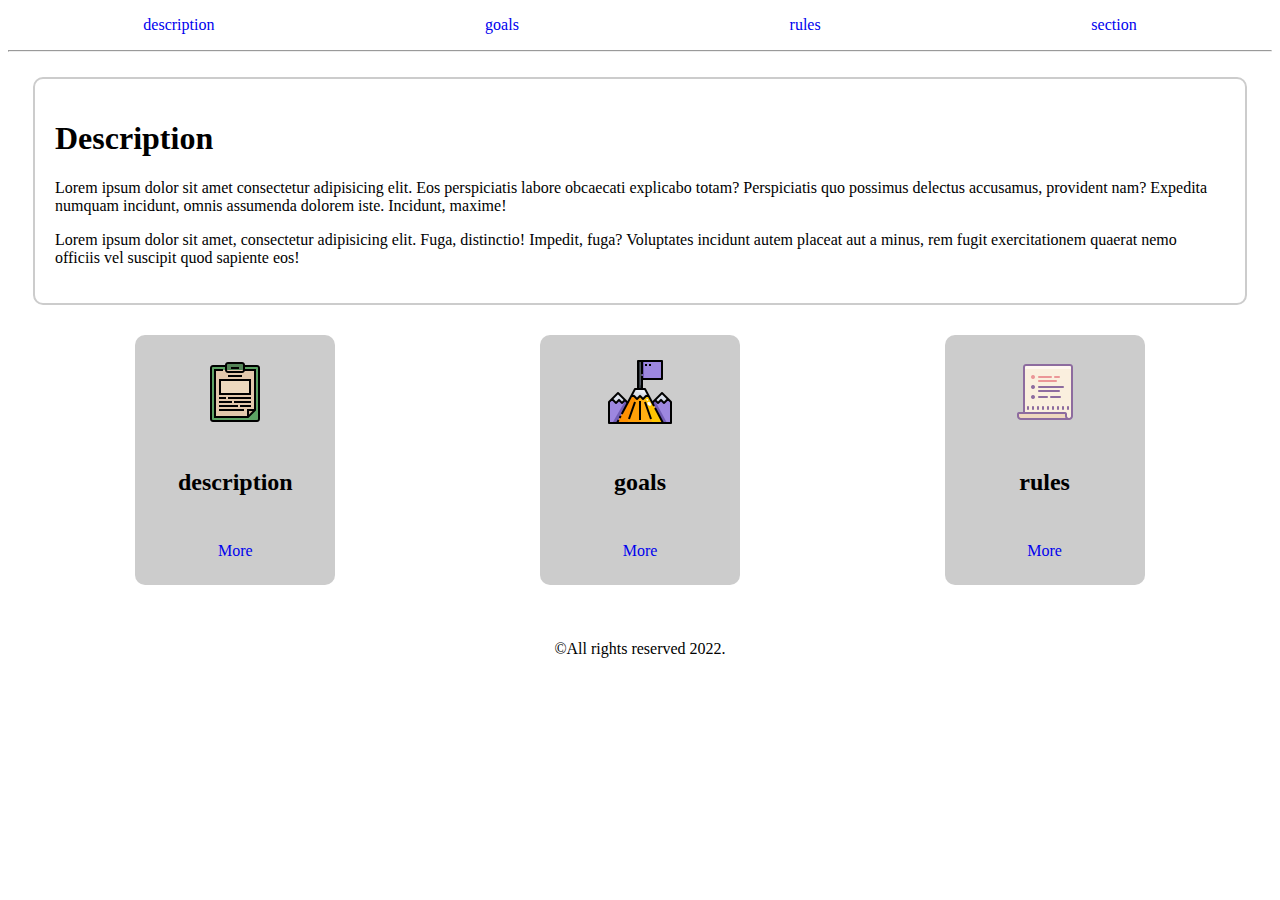
<file: index.html>
<!DOCTYPE html>
<html lang="en">
<head>
    <meta charset="UTF-8">
    <meta http-equiv="X-UA-Compatible" content="IE=edge">
    <meta name="viewport" content="width=device-width, initial-scale=1.0">
    <title>Document</title>
    <link rel="stylesheet" href="styles/style.css">
</head>
<body>
    <header>
        <nav class="navigation">
            <ul class="nav-list">
                <li><a href="index.html" class="links">description</a></li>
                <li><a href="golas.html" class="links">goals</a></li>
                <li><a href="rules.html" class="links">rules</a></li>
                <li><a href="section.html" class="links">section</a></li>
            </ul>
        </nav>
    </header>
    <hr>
    <main class="main-container">
        <section class="main-info">
            <h1>Description</h1>
            <p>Lorem ipsum dolor sit amet consectetur adipisicing elit. Eos perspiciatis labore obcaecati explicabo totam? Perspiciatis quo possimus delectus accusamus, provident nam? Expedita numquam incidunt, omnis assumenda dolorem iste. Incidunt, maxime!</p>
            <p>Lorem ipsum dolor sit amet, consectetur adipisicing elit. Fuga, distinctio! Impedit, fuga? Voluptates incidunt autem placeat aut a minus, rem fugit exercitationem quaerat nemo officiis vel suscipit quod sapiente eos!</p>
        </section>
        <article class="article-container">
            <section class="box-item">
                <img src="./img/icons8-description-64.png" alt="description logo">
                <h2>description</h2>
                <a href="#" class="links">More</a>
            </section>
            <section class="box-item">
                <img src="./img/icons8-goal-64.png" alt="goals logo">
                <h2>goals</h2>
                <a href="#" class="links">More</a>
            </section>
            <section class="box-item">
                <img src="./img/icons8-rules-64.png" alt="rules logo">
                <h2>rules</h2>
                <a href="#" class="links">More</a>
            </section>
        </article>
    </main>
    <footer class="footer">
        <p>&copy;All rights reserved 2022.</p>
    </footer>
</body>
</html>
</file>
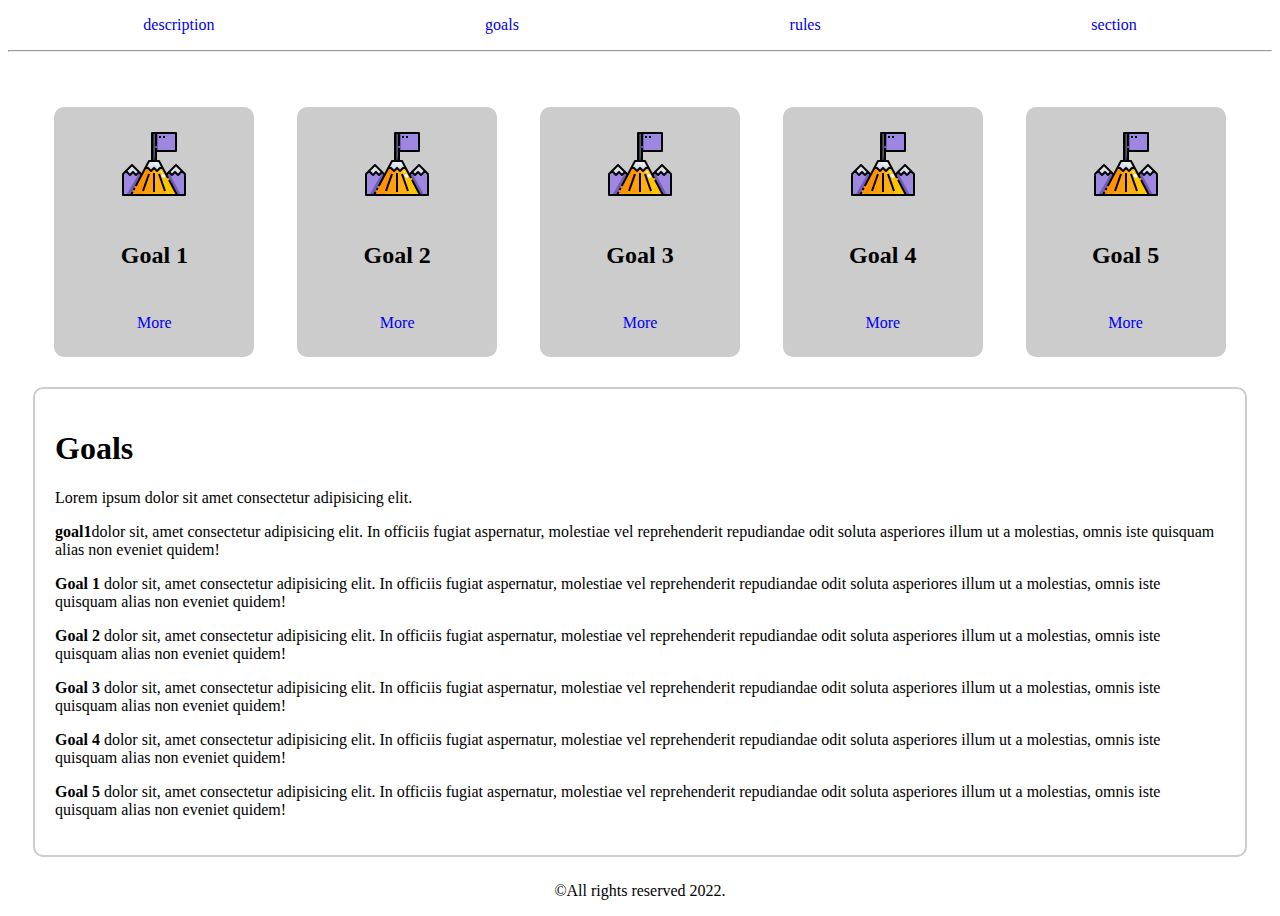
<file: golas.html>
<!DOCTYPE html>
<html lang="en">

<head>
    <meta charset="UTF-8">
    <meta http-equiv="X-UA-Compatible" content="IE=edge">
    <meta name="viewport" content="width=device-width, initial-scale=1.0">
    <title>Document</title>
    <link rel="stylesheet" href="styles/style.css">
</head>

<body>
    <header>
        <nav class="navigation">
            <ul class="nav-list">
                <li><a href="index.html" class="links">description</a></li>
                <li><a href="golas.html" class="links">goals</a></li>
                <li><a href="rules.html" class="links">rules</a></li>
                <li><a href="section.html" class="links">section</a></li>
            </ul>
        </nav>
    </header>
    <hr>
    <main class="main-container">
        <article class="article-container">
            <section class="box-item">
                <img src="./img/icons8-goal-64.png" alt="goals logo">
                <h2>Goal 1</h2>
                <a href="#" class="links">More</a>
            </section>
            <section class="box-item">
                <img src="./img/icons8-goal-64.png" alt="goals logo">
                <h2>Goal 2</h2>
                <a href="#" class="links">More</a>
            </section>
            <section class="box-item">
                <img src="./img/icons8-goal-64.png" alt="goals logo">
                <h2>Goal 3</h2>
                <a href="#" class="links">More</a>
            </section>
            <section class="box-item">
                <img src="./img/icons8-goal-64.png" alt="goals logo">
                <h2>Goal 4</h2>
                <a href="#" class="links">More</a>
            </section>
            <section class="box-item">
                <img src="./img/icons8-goal-64.png" alt="goals logo">
                <h2>Goal 5</h2>
                <a href="#" class="links">More</a>
            </section>
        </article>
        <section class="main-info">
            <h1>Goals</h1>
            <p>Lorem ipsum dolor sit amet consectetur adipisicing elit.</p>
            <article>
                <p><strong>goal1</strong>dolor sit, amet consectetur adipisicing elit. In officiis fugiat aspernatur,
                    molestiae vel reprehenderit repudiandae odit soluta asperiores illum ut a molestias, omnis iste
                    quisquam alias non eveniet quidem!</p>
            </article>
            <article>
                <p><strong>Goal 1 </strong>dolor sit, amet consectetur adipisicing elit. In officiis fugiat aspernatur,
                    molestiae vel reprehenderit repudiandae odit soluta asperiores illum ut a molestias, omnis iste
                    quisquam alias non eveniet quidem!</p>
            </article>
            <article>
                <p><strong>Goal 2 </strong>dolor sit, amet consectetur adipisicing elit. In officiis fugiat aspernatur,
                    molestiae vel reprehenderit repudiandae odit soluta asperiores illum ut a molestias, omnis iste
                    quisquam alias non eveniet quidem!</p>
            </article>
            <article>
                <p><strong>Goal 3 </strong>dolor sit, amet consectetur adipisicing elit. In officiis fugiat aspernatur,
                    molestiae vel reprehenderit repudiandae odit soluta asperiores illum ut a molestias, omnis iste
                    quisquam alias non eveniet quidem!</p>
            </article>
            <article>
                <p><strong>Goal 4 </strong>dolor sit, amet consectetur adipisicing elit. In officiis fugiat aspernatur,
                    molestiae vel reprehenderit repudiandae odit soluta asperiores illum ut a molestias, omnis iste
                    quisquam alias non eveniet quidem!</p>
            </article>
            <article>
                <p><strong>Goal 5 </strong>dolor sit, amet consectetur adipisicing elit. In officiis fugiat aspernatur,
                    molestiae vel reprehenderit repudiandae odit soluta asperiores illum ut a molestias, omnis iste
                    quisquam alias non eveniet quidem!</p>
            </article>
        </section>
    </main>
    <footer class="footer">
        <p>&copy;All rights reserved 2022.</p>
    </footer>
</body>

</html>
</file>
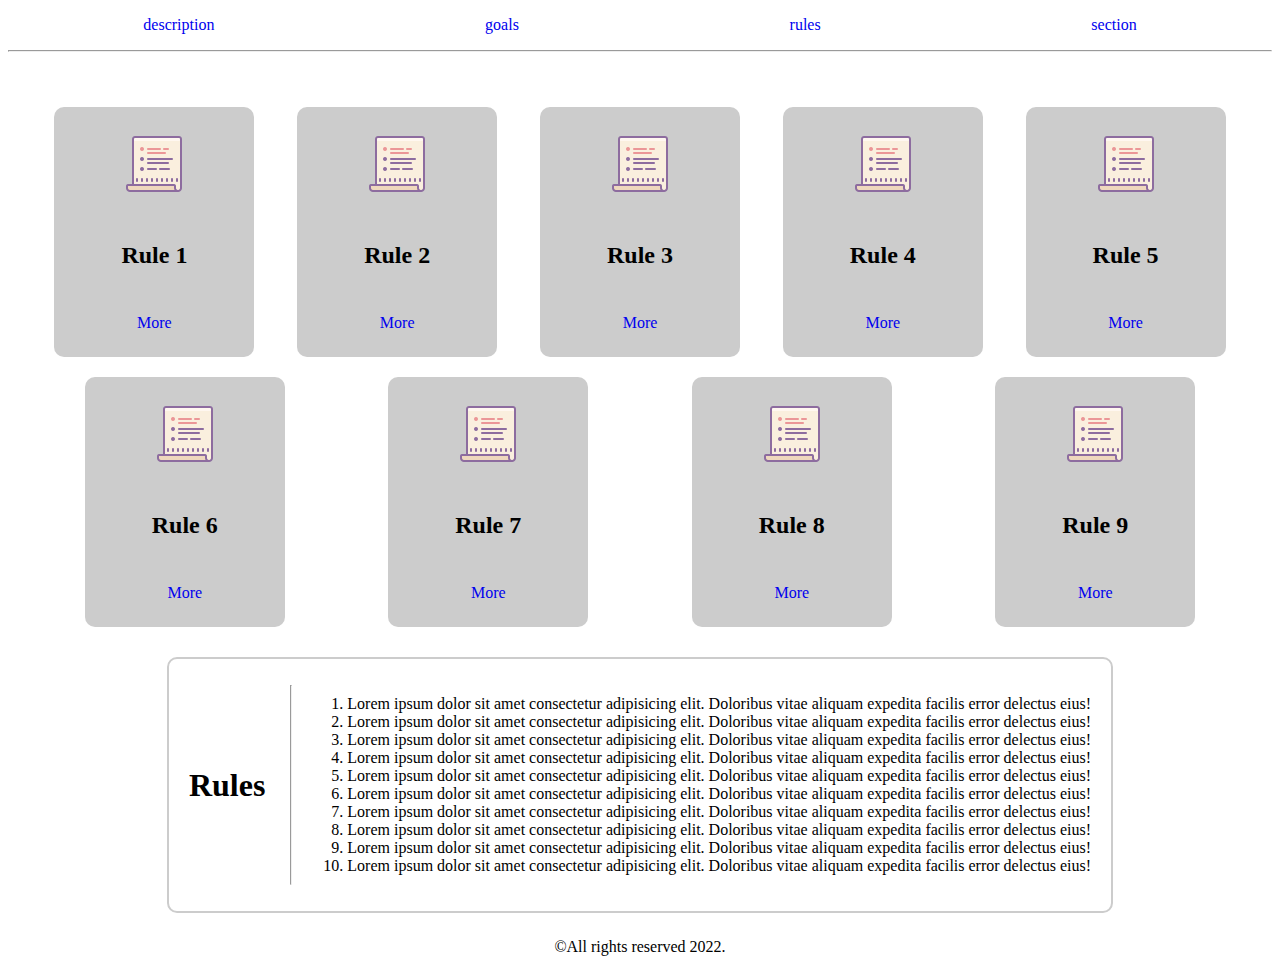
<file: rules.html>
<!DOCTYPE html>
<html lang="en">

<head>
    <meta charset="UTF-8">
    <meta http-equiv="X-UA-Compatible" content="IE=edge">
    <meta name="viewport" content="width=device-width, initial-scale=1.0">
    <title>Document</title>
    <link rel="stylesheet" href="styles/style.css">
</head>

<body>
    <header>
        <nav class="navigation">
            <ul class="nav-list">
                <li><a href="index.html" class="links">description</a></li>
                <li><a href="golas.html" class="links">goals</a></li>
                <li><a href="rules.html" class="links">rules</a></li>
                <li><a href="section.html" class="links">section</a></li>
            </ul>
        </nav>
    </header>
    <hr>
    <main class="main-container">
        <article class="article-container">
            <section class="box-item">
                <img src="./img/icons8-rules-64.png" alt="rules logo">
                <h2>Rule 1</h2>
                <a href="#" class="links">More</a>
            </section>
            <section class="box-item">
                <img src="./img/icons8-rules-64.png" alt="rules logo">
                <h2>Rule 2</h2>
                <a href="#" class="links">More</a>
            </section>
            <section class="box-item">
                <img src="./img/icons8-rules-64.png" alt="rules logo">
                <h2>Rule 3</h2>
                <a href="#" class="links">More</a>
            </section>
            <section class="box-item">
                <img src="./img/icons8-rules-64.png" alt="rules logo">
                <h2>Rule 4</h2>
                <a href="#" class="links">More</a>
            </section>
            <section class="box-item">
                <img src="./img/icons8-rules-64.png" alt="rules logo">
                <h2>Rule 5</h2>
                <a href="#" class="links">More</a>
            </section>
            <section class="box-item">
                <img src="./img/icons8-rules-64.png" alt="rules logo">
                <h2>Rule 6</h2>
                <a href="#" class="links">More</a>
            </section>
            <section class="box-item">
                <img src="./img/icons8-rules-64.png" alt="rules logo">
                <h2>Rule 7</h2>
                <a href="#" class="links">More</a>
            </section>
            <section class="box-item">
                <img src="./img/icons8-rules-64.png" alt="rules logo">
                <h2>Rule 8</h2>
                <a href="#" class="links">More</a>
            </section>
            <section class="box-item">
                <img src="./img/icons8-rules-64.png" alt="rules logo">
                <h2>Rule 9</h2>
                <a href="#" class="links">More</a>
            </section>
        </article>
        <section class="main-info rule-part">
            <h1>Rules</h1>
            <hr>
            <ol>
                <li>Lorem ipsum dolor sit amet consectetur adipisicing elit. Doloribus vitae aliquam expedita facilis error delectus eius!</li>
                <li>Lorem ipsum dolor sit amet consectetur adipisicing elit. Doloribus vitae aliquam expedita facilis error delectus eius!</li>
                <li>Lorem ipsum dolor sit amet consectetur adipisicing elit. Doloribus vitae aliquam expedita facilis error delectus eius!</li>
                <li>Lorem ipsum dolor sit amet consectetur adipisicing elit. Doloribus vitae aliquam expedita facilis error delectus eius!</li>
                <li>Lorem ipsum dolor sit amet consectetur adipisicing elit. Doloribus vitae aliquam expedita facilis error delectus eius!</li>
                <li>Lorem ipsum dolor sit amet consectetur adipisicing elit. Doloribus vitae aliquam expedita facilis error delectus eius!</li>
                <li>Lorem ipsum dolor sit amet consectetur adipisicing elit. Doloribus vitae aliquam expedita facilis error delectus eius!</li>
                <li>Lorem ipsum dolor sit amet consectetur adipisicing elit. Doloribus vitae aliquam expedita facilis error delectus eius!</li>
                <li>Lorem ipsum dolor sit amet consectetur adipisicing elit. Doloribus vitae aliquam expedita facilis error delectus eius!</li>
                <li>Lorem ipsum dolor sit amet consectetur adipisicing elit. Doloribus vitae aliquam expedita facilis error delectus eius!</li>
            </ol>
        </section>
    </main>
    <footer class="footer">
        <p>&copy;All rights reserved 2022.</p>
    </footer>
</body>

</html>
</file>
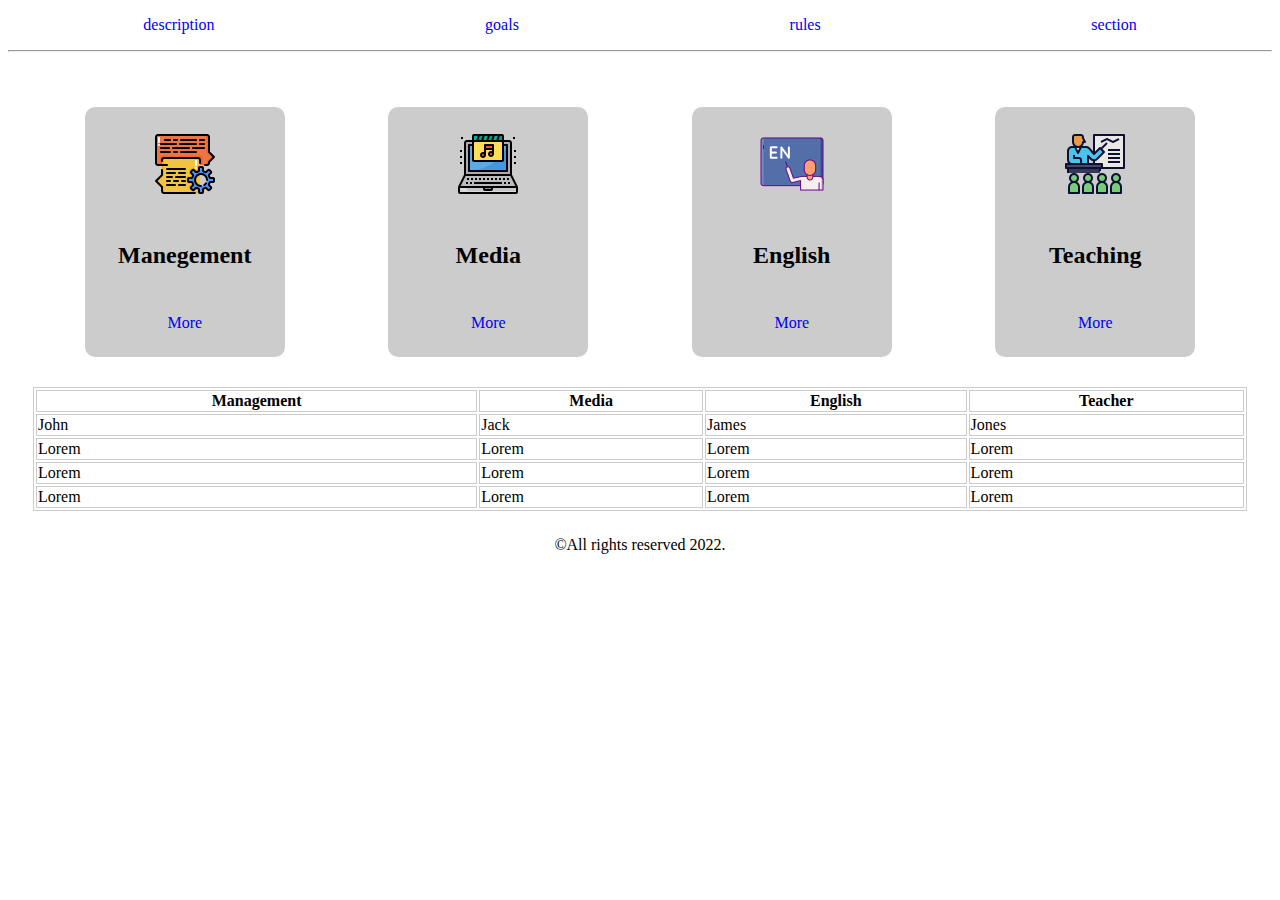
<file: section.html>
<!DOCTYPE html>
<html lang="en">
<head>
    <meta charset="UTF-8">
    <meta http-equiv="X-UA-Compatible" content="IE=edge">
    <meta name="viewport" content="width=device-width, initial-scale=1.0">
    <title>Document</title>
    <link rel="stylesheet" href="styles/style.css">
</head>
<body>
    <header>
        <nav class="navigation">
            <ul class="nav-list">
                <li><a href="index.html" class="links">description</a></li>
                <li><a href="golas.html" class="links">goals</a></li>
                <li><a href="rules.html" class="links">rules</a></li>
                <li><a href="section.html" class="links">section</a></li>
            </ul>
        </nav>
    </header>
    <hr>
    <main class="main-container">
        <article class="article-container">
            <section class="box-item">
                <img src="./img/icons8-management-64.png" alt="management logo">
                <h2>Manegement</h2>
                <a href="#" class="links">More</a>
            </section>
            <section class="box-item">
                <img src="./img/icons8-media-64.png" alt="media logo">
                <h2>Media</h2>
                <a href="#" class="links">More</a>
            </section>
            <section class="box-item">
                <img src="./img/icons8-english-64.png" alt="english logo">
                <h2>English</h2>
                <a href="#" class="links">More</a>
            </section>
            <section class="box-item">
                <img src="./img/icons8-teaching-64.png" alt="teaching logo">
                <h2>Teaching</h2>
                <a href="#" class="links">More</a>
            </section>
        </article>
        <table>
            <thead>
                <tr>
                    <th>Management</th>
                    <th>Media</th>
                    <th>English</th>
                    <th>Teacher</th>
                </tr>
            </thead>
            <tbody>
                <tr>
                    <td>John</td>
                    <td>Jack</td>
                    <td>James</td>
                    <td>Jones</td>
                </tr>
                <tr>
                    <td>Lorem</td>
                    <td>Lorem</td>
                    <td>Lorem</td>
                    <td>Lorem</td>
                </tr>
                <tr>
                    <td>Lorem</td>
                    <td>Lorem</td>
                    <td>Lorem</td>
                    <td>Lorem</td>
                </tr>
                <tr>
                    <td>Lorem</td>
                    <td>Lorem</td>
                    <td>Lorem</td>
                    <td>Lorem</td>
                </tr>
            </tbody>
        </table>
    </main>
    <footer class="footer">
        <p>&copy;All rights reserved 2022.</p>
    </footer>
</body>
</html>
</file>
<file: styles/style.css>
*{
    box-sizing: border-box;
}
.nav-list{
    display: flex;
    justify-content: space-around;   
    align-items: center;
    padding: 0;
}
.nav-list li{
    list-style: none;
}
.links{
    text-decoration: none;
}
.main-container{
    display: flex;
    flex-flow: column wrap;
    justify-content: center;
    align-items: center;
    margin: 25px;
}
.main-info{
    padding: 20px;
    border: 2px solid #ccc;
    border-radius: 10px;
}
.article-container{
    width: 100%;
    display: flex;
    flex-direction: row;
    justify-content: space-around;
    align-items: center;
    margin: 20px 0;
    flex-wrap: wrap;
}
.box-item{
    background-color: #ccc;
    border-radius: 10px;
    width: 200px;
    height: 250px;
    display: flex;
    flex-direction: column;
    justify-content: space-evenly;
    align-items: center;
    margin: 10px;
    
}
.rule-part{
    display: flex;
    flex-direction: row;
    justify-content: center;
    align-items: center;
    
}
.rule-part hr{
    display: inline-block;
    height: 200px;
    margin: 0 15px;
}
.rule-part h1{
    margin-right: 10px;
}
.footer{
    text-align: center;
}
table, th, td{
    border: 1px solid #ccc;
}
table{
    width: 100%;
}
@media(max-width: 768px) {
    .rule-part{
        flex-direction: column;
        justify-content: center;
        align-items: center;
    }
    .rule-part hr{
        height: auto;
        width: 100%;
    }
}
</file>
